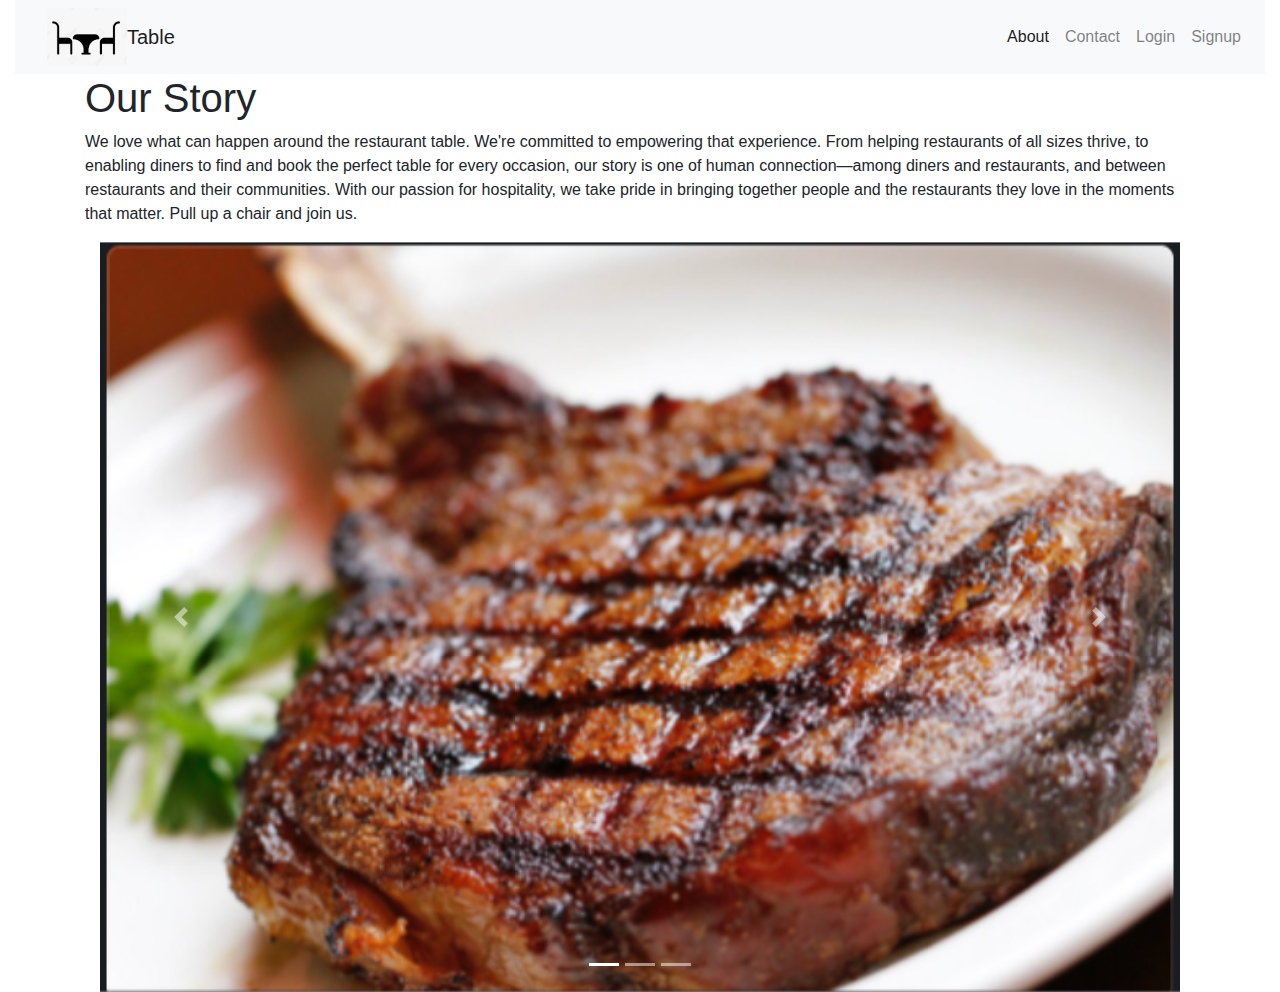
<file: about.html>
<!DOCTYPE html>

<html>
    <head>
        <meta charset="utf-8">
        <meta http-equiv="X-UA-Compatible" content="IE=edge">
        <title></title>
        <meta name="description" content="">
        <meta name="viewport" content="width=device-width, initial-scale=1">
        <link rel="stylesheet" href="">
        <link rel="stylesheet" href="https://stackpath.bootstrapcdn.com/bootstrap/4.3.1/css/bootstrap.min.css" integrity="sha384-ggOyR0iXCbMQv3Xipma34MD+dH/1fQ784/j6cY/iJTQUOhcWr7x9JvoRxT2MZw1T" crossorigin="anonymous">
        <script src="https://code.jquery.com/jquery-3.3.1.slim.min.js" integrity="sha384-q8i/X+965DzO0rT7abK41JStQIAqVgRVzpbzo5smXKp4YfRvH+8abtTE1Pi6jizo" crossorigin="anonymous"></script>
        <script src="https://cdnjs.cloudflare.com/ajax/libs/popper.js/1.14.7/umd/popper.min.js" integrity="sha384-UO2eT0CpHqdSJQ6hJty5KVphtPhzWj9WO1clHTMGa3JDZwrnQq4sF86dIHNDz0W1" crossorigin="anonymous"></script>
        <script src="https://stackpath.bootstrapcdn.com/bootstrap/4.3.1/js/bootstrap.min.js" integrity="sha384-JjSmVgyd0p3pXB1rRibZUAYoIIy6OrQ6VrjIEaFf/nJGzIxFDsf4x0xIM+B07jRM" crossorigin="anonymous"></script>
    </head>
    <body>
        <div class="container-fluid">
                <div class="row">
                  <div class="col-sm 12">
        <nav class="navbar navbar-expand-lg navbar-light bg-light">
          <a class="navbar-brand" href="#"></a>
            <img src="./images/Table.png" class="card-img-top" style="width: 5rem;" alt="Table"> 
            <button class="navbar-toggler" type="button" data-toggle="collapse" data-target="#navbarTogglerDemo03" aria-controls="navbarTogglerDemo03" aria-expanded="false" aria-label="Toggle navigation">
              <span class="navbar-toggler-icon"></span>
            </button>
            <!-- Added a navbar from bootstrap and added the links for each button in the nav bar -->
            <a class="navbar-brand" href="./restaurants.html">Table</a>
          
            <div class="collapse navbar-collapse" id="navbarTogglerDemo03">
              <ul class="navbar-nav ml-auto">
                <li class="nav-item active ">
                  <a class="nav-link" href="./about.html">About</a>
                </li>
                <li class="nav-item">
                  <a class="nav-link" href="./contact.html">Contact</a>
                </li>
                <li class="nav-item">
                    <a class="nav-link" href="./login.html">Login</a>
                  </li>
                  <li class="nav-item">
                    <a class="nav-link" href="./signup.html">Signup</a>
                  </li>
              </ul>
              
            </div>
          </nav>
        </div>
    </div>
        </div>
        <div class="container">
            <div class="row">
              <div class="col-sm 6">
 <h1> Our Story</h1>
 <p>
    We love what can happen around the restaurant table. We're committed to empowering that experience. From helping restaurants of all sizes thrive, to enabling diners to find and book the perfect table for every occasion, our story is one of human connection—among diners and restaurants, and between restaurants and their communities.
    
    With our passion for hospitality, we take pride in bringing together people and the restaurants they love in the moments that matter. Pull up a chair and join us.
 </p>
 <section>
    <div class="container-fluid">
        <div class="row">
            <div class="col-sm 10">
                <div id="carouselExampleIndicators" class="carousel slide" data-ride="carousel">
                    <ol class="carousel-indicators">
                      <li data-target="#carouselExampleIndicators" data-slide-to="0" class="active"></li>
                      <li data-target="#carouselExampleIndicators" data-slide-to="1"></li>
                      <li data-target="#carouselExampleIndicators" data-slide-to="2"></li>
                    </ol>
                    <div class="carousel-inner">
                      <div class="carousel-item active">
                        <img src="images/steak.png" class="d-block w-100 " alt="steak">
                      </div>
                      <div class="carousel-item">
                        <img src="images/coffee.png" class="d-block w-100 " alt="coffee">
                      </div>
                      <div class="carousel-item">
                        <img src="images/sushi.png" class="d-block w-100 " alt="sushi">
                      </div>
                    </div>
                    <a class="carousel-control-prev" href="#carouselExampleIndicators" role="button" data-slide="prev">
                      <span class="carousel-control-prev-icon" aria-hidden="true"></span>
                      <span class="sr-only">Previous</span>
                    </a>
                    <a class="carousel-control-next" href="#carouselExampleIndicators" role="button" data-slide="next">
                      <span class="carousel-control-next-icon" aria-hidden="true"></span>
                      <span class="sr-only">Next</span>
                    </a>
                  </div>

              </div>
            </div>
        </div>
      
</section>
    </body>
</html>
</file>
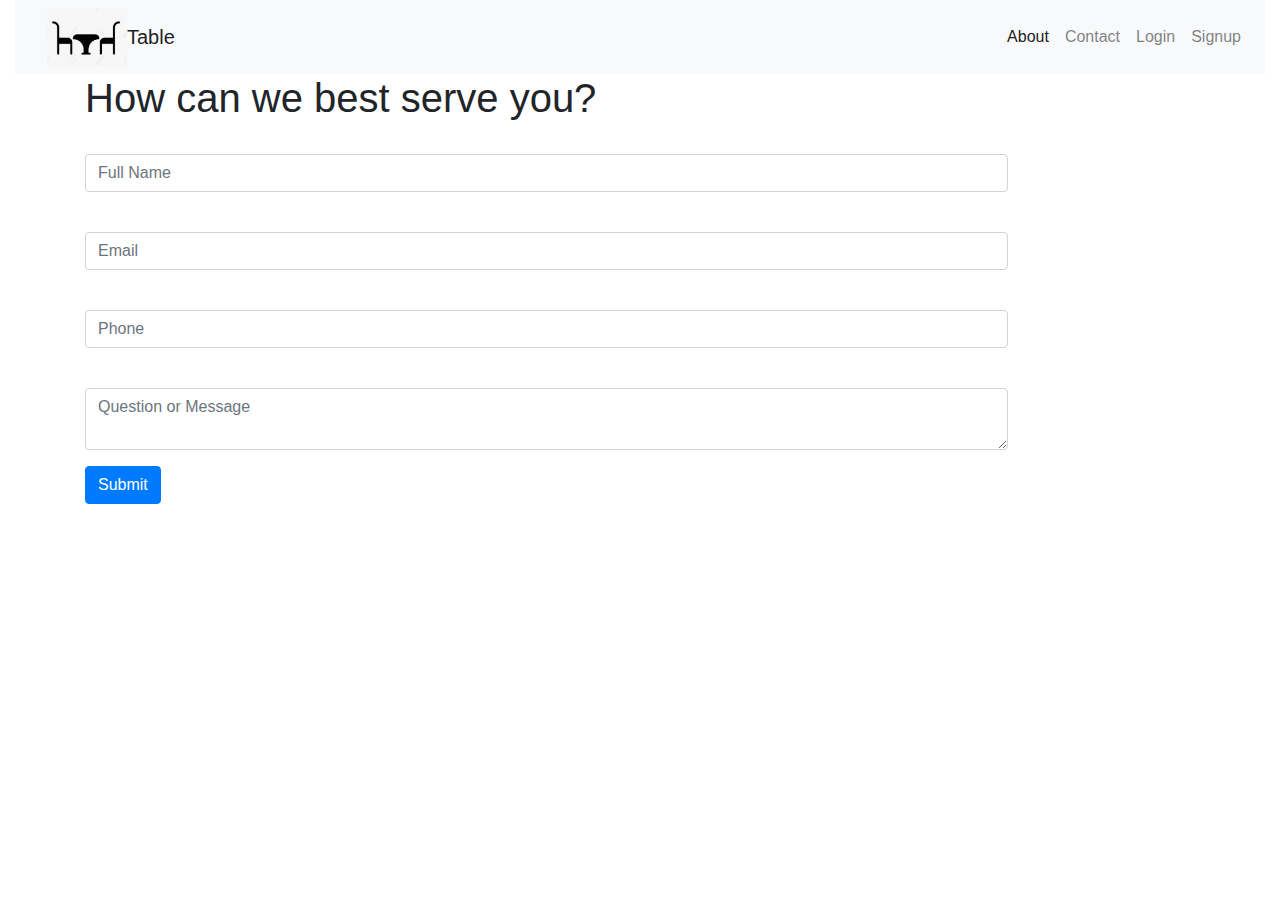
<file: contact.html>
<!DOCTYPE html>

<html>
    <head>
        <meta charset="utf-8">
        <meta http-equiv="X-UA-Compatible" content="IE=edge">
        <title></title>
        <meta name="description" content="">
        <meta name="viewport" content="width=device-width, initial-scale=1">
        <link rel="stylesheet" href="">
        <link rel="stylesheet" href="https://stackpath.bootstrapcdn.com/bootstrap/4.3.1/css/bootstrap.min.css" integrity="sha384-ggOyR0iXCbMQv3Xipma34MD+dH/1fQ784/j6cY/iJTQUOhcWr7x9JvoRxT2MZw1T" crossorigin="anonymous">
        <script src="https://code.jquery.com/jquery-3.3.1.slim.min.js" integrity="sha384-q8i/X+965DzO0rT7abK41JStQIAqVgRVzpbzo5smXKp4YfRvH+8abtTE1Pi6jizo" crossorigin="anonymous"></script>
        <script src="https://cdnjs.cloudflare.com/ajax/libs/popper.js/1.14.7/umd/popper.min.js" integrity="sha384-UO2eT0CpHqdSJQ6hJty5KVphtPhzWj9WO1clHTMGa3JDZwrnQq4sF86dIHNDz0W1" crossorigin="anonymous"></script>
        <script src="https://stackpath.bootstrapcdn.com/bootstrap/4.3.1/js/bootstrap.min.js" integrity="sha384-JjSmVgyd0p3pXB1rRibZUAYoIIy6OrQ6VrjIEaFf/nJGzIxFDsf4x0xIM+B07jRM" crossorigin="anonymous"></script>
    </head>
    <body>
        <div class="container-fluid">
        <nav class="navbar navbar-expand-lg navbar-light bg-light">
            <a class="navbar-brand" href="#"></a>
            <img src="./images/Table.png" class="card-img-top" style="width: 5rem;" alt="Table"> 
            <button class="navbar-toggler" type="button" data-toggle="collapse" data-target="#navbarTogglerDemo03" aria-controls="navbarTogglerDemo03" aria-expanded="false" aria-label="Toggle navigation">
              <span class="navbar-toggler-icon"></span>
            </button>
            <!-- Added a navbar from bootstrap and added the links for each button in the nav bar -->
            <a class="navbar-brand" href="./restaurants.html">Table</a>
          
            <div class="collapse navbar-collapse" id="navbarTogglerDemo03">
              <ul class="navbar-nav ml-auto">
                <li class="nav-item active ">
                  <a class="nav-link" href="./about.html">About</a>
                </li>
                <li class="nav-item">
                  <a class="nav-link" href="./contact.html">Contact</a>
                </li>
                <li class="nav-item">
                    <a class="nav-link" href="./login.html">Login</a>
                  </li>
                  <li class="nav-item">
                    <a class="nav-link" href="./signup.html">Signup</a>
                  </li>
              </ul>
              
            </div>
          </nav>
          </div>
        
       <!-- <h1>This is the contact page</h1> -->

       <div class="container">
        <div class="row">
            <div class="col-sm 6">
   <h1> How can we best serve you?</h1>
   <form>
        <div class="form-row">
          <div class="form-group col-md-10">
          
        <div class="form-group">
          <label for="fullName"></label>
          <input type="text" class="form-control" id="fullName" placeholder="Full Name">
        </div>
        <div class="form-group">
          <label for="Email"></label>
          <input type="text" class="form-control" id="email" placeholder="Email">
        </div>
        <div class="form-group">
            <label for="phone"></label>
            <input type="text" class="form-control" id="phone" placeholder="Phone">
          </div>

          <div class="mb-3">
            <label for="validationTextarea"></label>
            <textarea class="form-control valid" id="validationTextarea" placeholder="Question or Message" required></textarea>
            <div class="invalid-feedback">
              Please enter a message in the textarea.
            </div>
          </div>
          
          
        <button type="submit" class="btn btn-primary">Submit </button>
      </form>
</div>
</div>
</div>
    </body>
</html>
</file>
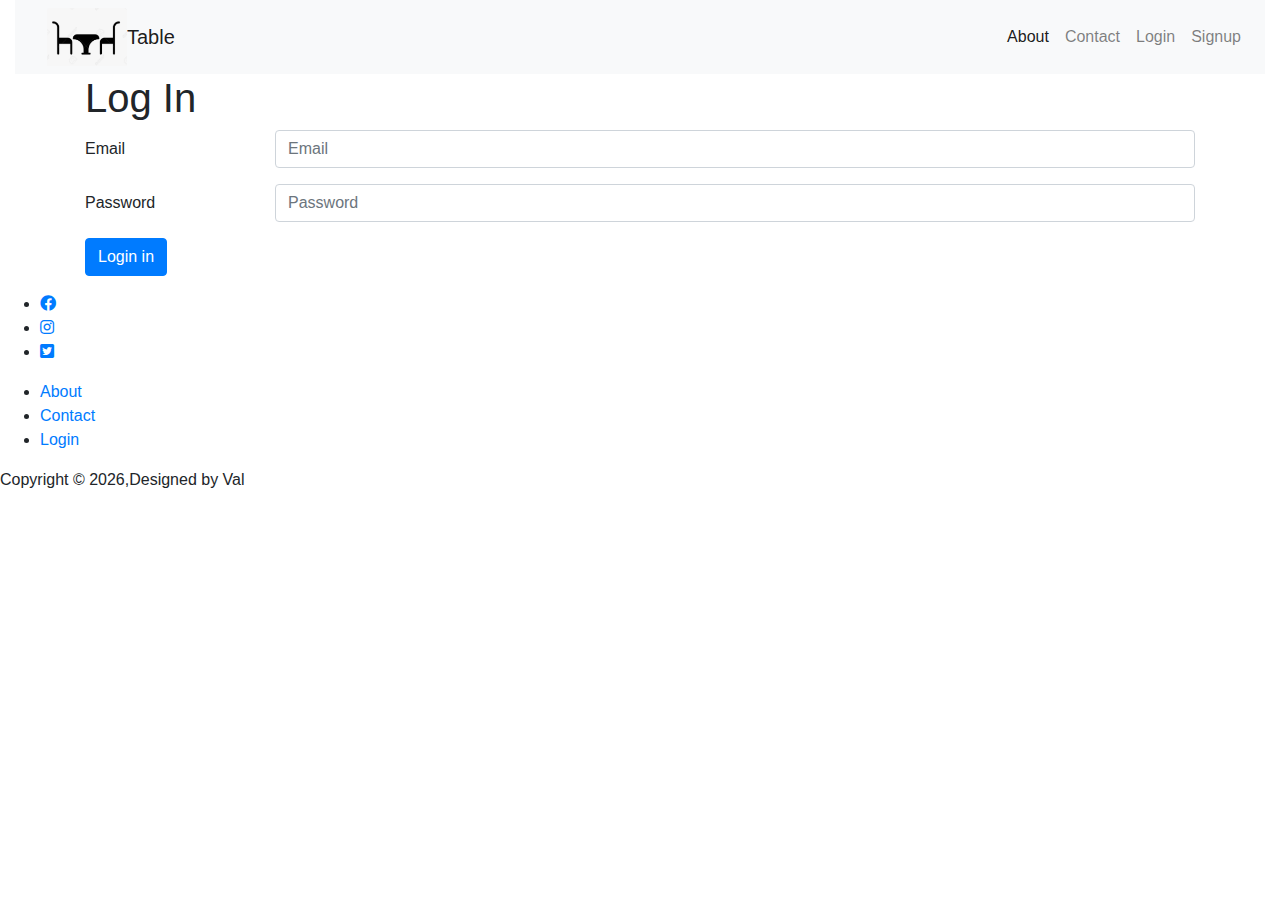
<file: login.html>
<!DOCTYPE html>

<html>
    <head>
        <meta charset="utf-8">
        <meta http-equiv="X-UA-Compatible" content="IE=edge">
        <title></title>
        <meta name="description" content="">
        <meta name="viewport" content="width=device-width, initial-scale=1">
        
        <link rel="stylesheet" href="https://cdnjs.cloudflare.com/ajax/libs/font-awesome/5.15.2/css/all.min.css"/>

        <link rel="stylesheet" href="https://stackpath.bootstrapcdn.com/bootstrap/4.3.1/css/bootstrap.min.css" integrity="sha384-ggOyR0iXCbMQv3Xipma34MD+dH/1fQ784/j6cY/iJTQUOhcWr7x9JvoRxT2MZw1T" crossorigin="anonymous">
        <script src="https://code.jquery.com/jquery-3.3.1.slim.min.js" integrity="sha384-q8i/X+965DzO0rT7abK41JStQIAqVgRVzpbzo5smXKp4YfRvH+8abtTE1Pi6jizo" crossorigin="anonymous"></script>
        <script src="https://cdnjs.cloudflare.com/ajax/libs/popper.js/1.14.7/umd/popper.min.js" integrity="sha384-UO2eT0CpHqdSJQ6hJty5KVphtPhzWj9WO1clHTMGa3JDZwrnQq4sF86dIHNDz0W1" crossorigin="anonymous"></script>
        <script src="https://stackpath.bootstrapcdn.com/bootstrap/4.3.1/js/bootstrap.min.js" integrity="sha384-JjSmVgyd0p3pXB1rRibZUAYoIIy6OrQ6VrjIEaFf/nJGzIxFDsf4x0xIM+B07jRM" crossorigin="anonymous"></script>
    </head>
    <body>
        <!-- <div class="container"> -->
            <div class="container-fluid">
            
        <nav class="navbar navbar-expand-lg navbar-light bg-light">
            <a class="navbar-brand" href="#"></a>
            <img src="./images/Table.png" class="card-img-top" style="width: 5rem;" alt="Table"> 
            <button class="navbar-toggler" type="button" data-toggle="collapse" data-target="#navbarTogglerDemo03" aria-controls="navbarTogglerDemo03" aria-expanded="false" aria-label="Toggle navigation">
              <span class="navbar-toggler-icon"></span>
            </button>
            <!-- Added a navbar from bootstrap and added the links for each button in the nav bar -->
            <a class="navbar-brand" href="./restaurants.html">Table</a>
          
            <div class="collapse navbar-collapse" id="navbarTogglerDemo03">
              <ul class="navbar-nav ml-auto">
                <li class="nav-item active ">
                  <a class="nav-link" href="./about.html">About</a>
                </li>
                <li class="nav-item">
                  <a class="nav-link" href="./contact.html">Contact</a>
                </li>
                <li class="nav-item">
                    <a class="nav-link" href="./login.html">Login</a>
                  </li>
                  <li class="nav-item">
                    <a class="nav-link" href="./signup.html">Signup</a>
                  </li>
              </ul>
              
            </div>
          </nav>
            </div>
       
    
        <div class="container">
            <div class="row">
                <div class="col-sm 6">
       <h1>Log In</h1>
       <main>
       <form>
        <div class="form-group row">
          <label for="inputEmail3" class="col-sm-2 col-form-label">Email</label>
          <div class="col-sm-10">
            <input type="email" class="form-control" id="inputEmail3" placeholder="Email">
          </div>
        </div>
        <div class="form-group row">
          <label for="inputPassword3" class="col-sm-2 col-form-label">Password</label>
          <div class="col-sm-10">
            <input type="password" class="form-control" id="inputPassword3" placeholder="Password">
          </div>
        </div>
        
        <div class="form-group row">
          <div class="col-sm-10">
            <button type="submit" class="btn btn-primary">Login in</button>
          </div>
        </div>
      </form>
    </main>
    </div>
</div>
</div>

<footer class="footer">
  <div class="inner-footer">
    <div class="socail-links">
      <ul>
        <li class="social-items"><a href="#"><i class="fab fa-facebook"></i></a></li>
        <li class="social-items"><a href="#"><i class="fab fa-instagram"></i></a></li>
        <li class="social-items"><a href="#"><i class="fab fa-twitter-square"></i></a></li>
      </ul>
      <div class="quick-links">
<ul>
<li class="nav-items"> <a href="#">About</a></li>
<li class="nav-items"> <a href="#">Contact</a></li>
<li class="nav-items"> <a href="#">Login</a></li>
</ul>
      </div>
    </div>
  </div>
  <div class="outer-footer">
    <p>Copyright &copy; <script>document.write(new Date().getFullYear());</script>,Designed by Val</p>
  </div>
</footer>
    </body>
</html>
</file>
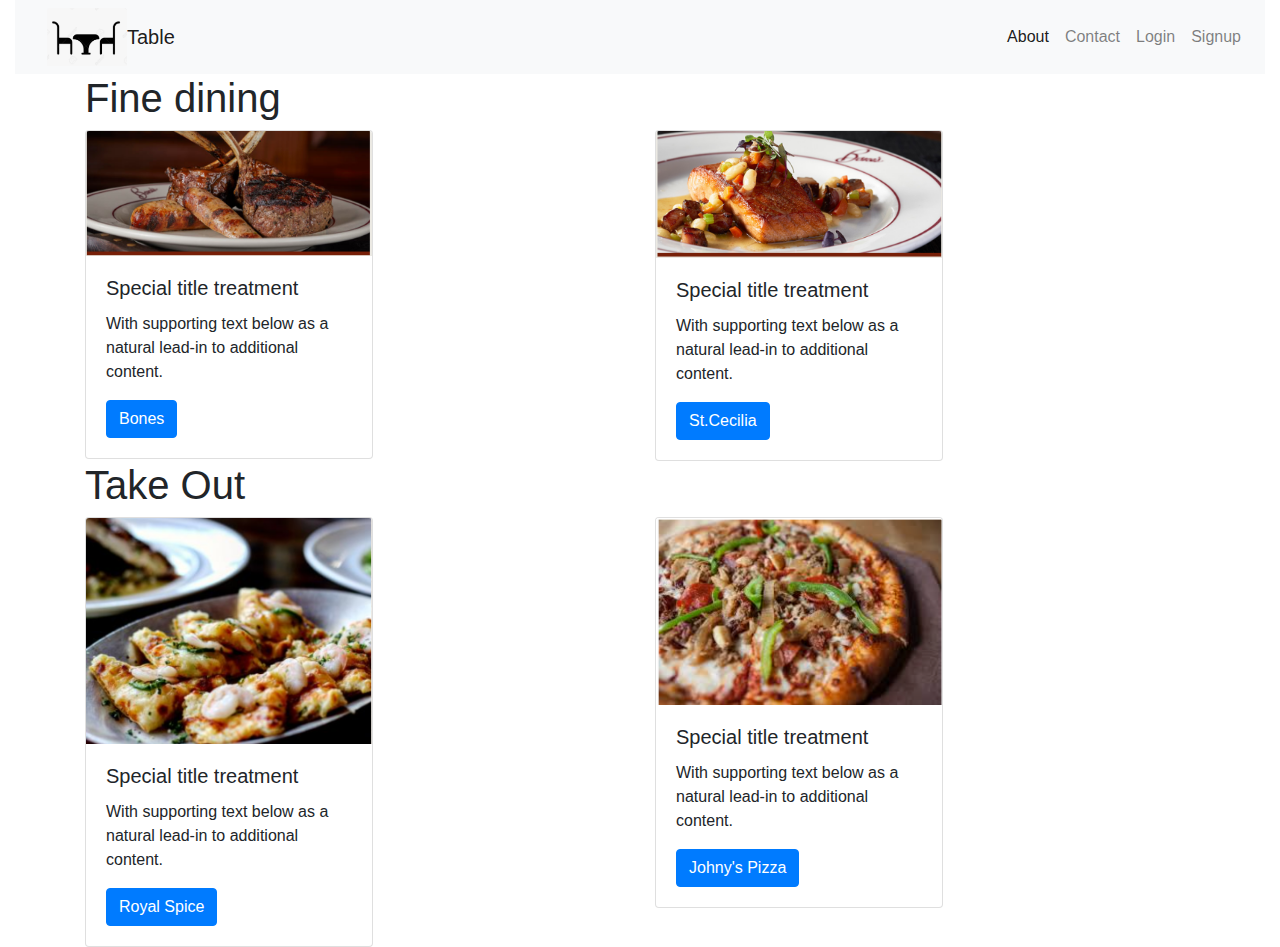
<file: restaurants.html>
<!DOCTYPE html>

<html>
    <head>
        <meta charset="utf-8">
        <meta http-equiv="X-UA-Compatible" content="IE=edge">
        <title></title>
        <meta name="description" content="">
        <meta name="viewport" content="width=device-width, initial-scale=1">
        <link rel="stylesheet" href="">
        <link rel="stylesheet" href="https://stackpath.bootstrapcdn.com/bootstrap/4.3.1/css/bootstrap.min.css" integrity="sha384-ggOyR0iXCbMQv3Xipma34MD+dH/1fQ784/j6cY/iJTQUOhcWr7x9JvoRxT2MZw1T" crossorigin="anonymous">
        <script src="https://code.jquery.com/jquery-3.3.1.slim.min.js" integrity="sha384-q8i/X+965DzO0rT7abK41JStQIAqVgRVzpbzo5smXKp4YfRvH+8abtTE1Pi6jizo" crossorigin="anonymous"></script>
        <script src="https://cdnjs.cloudflare.com/ajax/libs/popper.js/1.14.7/umd/popper.min.js" integrity="sha384-UO2eT0CpHqdSJQ6hJty5KVphtPhzWj9WO1clHTMGa3JDZwrnQq4sF86dIHNDz0W1" crossorigin="anonymous"></script>
        <script src="https://stackpath.bootstrapcdn.com/bootstrap/4.3.1/js/bootstrap.min.js" integrity="sha384-JjSmVgyd0p3pXB1rRibZUAYoIIy6OrQ6VrjIEaFf/nJGzIxFDsf4x0xIM+B07jRM" crossorigin="anonymous"></script>
    </head>
    <body>
        <div class="container-fluid">
        <nav class="navbar navbar-expand-lg navbar-light bg-light">
            <a class="navbar-brand" href="#"></a>
            <img src="./images/Table.png" class="card-img-top" style="width: 5rem;" alt="Table"> 
            <button class="navbar-toggler" type="button" data-toggle="collapse" data-target="#navbarTogglerDemo03" aria-controls="navbarTogglerDemo03" aria-expanded="false" aria-label="Toggle navigation">
              <span class="navbar-toggler-icon"></span>
            </button>
            <!-- Added a navbar from bootstrap and added the links for each button in the nav bar -->
            <a class="navbar-brand" href="./restaurants.html">Table</a>
          
            <div class="collapse navbar-collapse" id="navbarTogglerDemo03">
              <ul class="navbar-nav ml-auto">
                <li class="nav-item active ">
                  <a class="nav-link" href="./about.html">About</a>
                </li>
                <li class="nav-item">
                  <a class="nav-link" href="./contact.html">Contact</a>
                </li>
                <li class="nav-item">
                    <a class="nav-link" href="./login.html">Login</a>
                  </li>
                  <li class="nav-item">
                    <a class="nav-link" href="./signup.html">Signup</a>
                  </li>
              </ul>
              
            </div>
          </nav>
          </div>
        
        <div class="container">
            <h1>Fine dining</h1>
            <main>
            <div class="row">
                <div class="col-sm-6">
                    <div class="card" style="width: 18rem;">
                        <img src="./images/juicySteak.png" class="card-img-top" alt="steak"> 
                    <div class="card-body">
                      <h5 class="card-title">Special title treatment</h5>
                      <p class="card-text">With supporting text below as a natural lead-in to additional content.</p>
                      <a href="https://bonesrestaurant.com/" target="_blank" class="btn btn-primary">Bones</a>
                    </div>
                  </div>
                </div>
                <div class="col-sm-6">
                    <div class="card" style="width: 18rem;">
                        <img src="./images/salmon.png" class="card-img-top" alt="salmon"> 
                    <div class="card-body">
                      <h5 class="card-title">Special title treatment</h5>
                      <p class="card-text">With supporting text below as a natural lead-in to additional content.</p>
                      <a href="https://stceciliaatl.com/" target="_blank" class="btn btn-primary">St.Cecilia</a>
                    </div>
                  </div>
                </div>
              </div>
    
           </div>
        </main>
      </div>
      <div class="container">
        <h1>Take Out </h1>
        <main>
        <div class="row">
            <div class="col-sm-6">
                <div class="card" style="width: 18rem;">
                    <img src="./images/starter.png" class="card-img-top" alt="garlic-bread"> 
                <div class="card-body">
                  <h5 class="card-title">Special title treatment</h5>
                  <p class="card-text">With supporting text below as a natural lead-in to additional content.</p>
                  <a href="https://royalspicedunwoody.com/"  target="_blank" class="btn btn-primary">Royal Spice</a>
                </div>
              </div>
            </div>
            <div class="col-sm-6">
                <div class="card" style="width: 18rem;">
                    <img src="./images/pizza.png" class="card-img-top" alt="pizza"> 
                <div class="card-body">
                  <h5 class="card-title">Special title treatment</h5>
                  <p class="card-text">With supporting text below as a natural lead-in to additional content.</p>
                  <a href="https://johnnyspizza.com/menu/" target="_blank" class="btn btn-primary">Johny's Pizza</a>
                </div>
              </div>
            </div>
          </div>

       </div>
    </main>
  </div>

  
    </body>
</html>
</file>
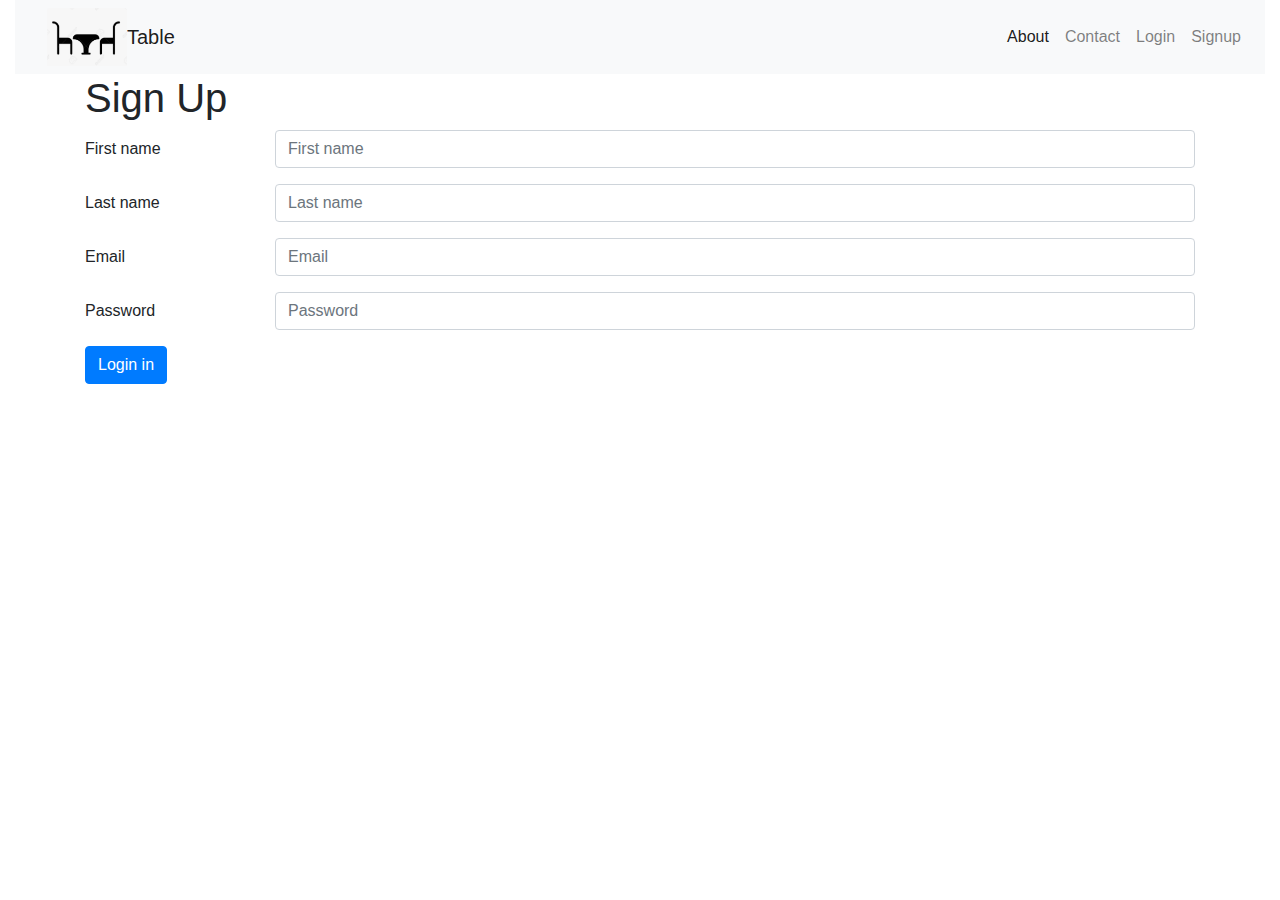
<file: signup.html>
<!DOCTYPE html>

<html>
    <head>
        <meta charset="utf-8">
        <meta http-equiv="X-UA-Compatible" content="IE=edge">
        <title></title>
        <meta name="description" content="">
        <meta name="viewport" content="width=device-width, initial-scale=1">
        <link rel="stylesheet" href="">
        <link rel="stylesheet" href="https://stackpath.bootstrapcdn.com/bootstrap/4.3.1/css/bootstrap.min.css" integrity="sha384-ggOyR0iXCbMQv3Xipma34MD+dH/1fQ784/j6cY/iJTQUOhcWr7x9JvoRxT2MZw1T" crossorigin="anonymous">
        <script src="https://code.jquery.com/jquery-3.3.1.slim.min.js" integrity="sha384-q8i/X+965DzO0rT7abK41JStQIAqVgRVzpbzo5smXKp4YfRvH+8abtTE1Pi6jizo" crossorigin="anonymous"></script>
        <script src="https://cdnjs.cloudflare.com/ajax/libs/popper.js/1.14.7/umd/popper.min.js" integrity="sha384-UO2eT0CpHqdSJQ6hJty5KVphtPhzWj9WO1clHTMGa3JDZwrnQq4sF86dIHNDz0W1" crossorigin="anonymous"></script>
        <script src="https://stackpath.bootstrapcdn.com/bootstrap/4.3.1/js/bootstrap.min.js" integrity="sha384-JjSmVgyd0p3pXB1rRibZUAYoIIy6OrQ6VrjIEaFf/nJGzIxFDsf4x0xIM+B07jRM" crossorigin="anonymous"></script>
    </head>
    <body>
        <div class="container-fluid">
        <nav class="navbar navbar-expand-lg navbar-light bg-light">
            <a class="navbar-brand" href="#"></a>
            <img src="./images/Table.png" class="card-img-top" style="width: 5rem;" alt="Table"> 
            <button class="navbar-toggler" type="button" data-toggle="collapse" data-target="#navbarTogglerDemo03" aria-controls="navbarTogglerDemo03" aria-expanded="false" aria-label="Toggle navigation">
              <span class="navbar-toggler-icon"></span>
            </button>
            <!-- Added a navbar from bootstrap and added the links for each button in the nav bar -->
            <a class="navbar-brand" href="./restaurants.html">Table</a>
          
            <div class="collapse navbar-collapse" id="navbarTogglerDemo03">
              <ul class="navbar-nav ml-auto">
                <li class="nav-item active ">
                  <a class="nav-link" href="./about.html">About</a>
                </li>
                <li class="nav-item">
                  <a class="nav-link" href="./contact.html">Contact</a>
                </li>
                <li class="nav-item">
                    <a class="nav-link" href="./login.html">Login</a>
                  </li>
                  <li class="nav-item">
                    <a class="nav-link" href="./signup.html">Signup</a>
                  </li>
              </ul>
              
            </div>
          </nav>
          </div>
        
       


       <div class="container">
        <div class="row">
            <div class="col-sm 6">
   <h1>Sign Up</h1>
   <main>
   <form>
    <div class="form-group row">
        <label for="inputname3" class="col-sm-2 col-form-label">First name</label>
        <div class="col-sm-10">
          <input type="first-name" class="form-control" id="inputname3" placeholder="First name">
        </div>
      </div>
      <div class="form-group row">
        <label for="inputPassword3" class="col-sm-2 col-form-label">Last name</label>
        <div class="col-sm-10">
          <input type="last-name" class="form-control" id="inputname3" placeholder="Last name">
        </div>
      </div>
    <div class="form-group row">
      <label for="inputEmail3" class="col-sm-2 col-form-label">Email</label>
      <div class="col-sm-10">
        <input type="email" class="form-control" id="inputEmail3" placeholder="Email">
      </div>
    </div>
    <div class="form-group row">
      <label for="inputPassword3" class="col-sm-2 col-form-label">Password</label>
      <div class="col-sm-10">
        <input type="password" class="form-control" id="inputPassword3" placeholder="Password">
      </div>
    </div>
    
    <div class="form-group row">
      <div class="col-sm-10">
        <button type="submit" class="btn btn-primary">Login in</button>
      </div>
    </div>
  </form>
</main>
</div>
</div>
</div>
    </body>
</html>
</file>
